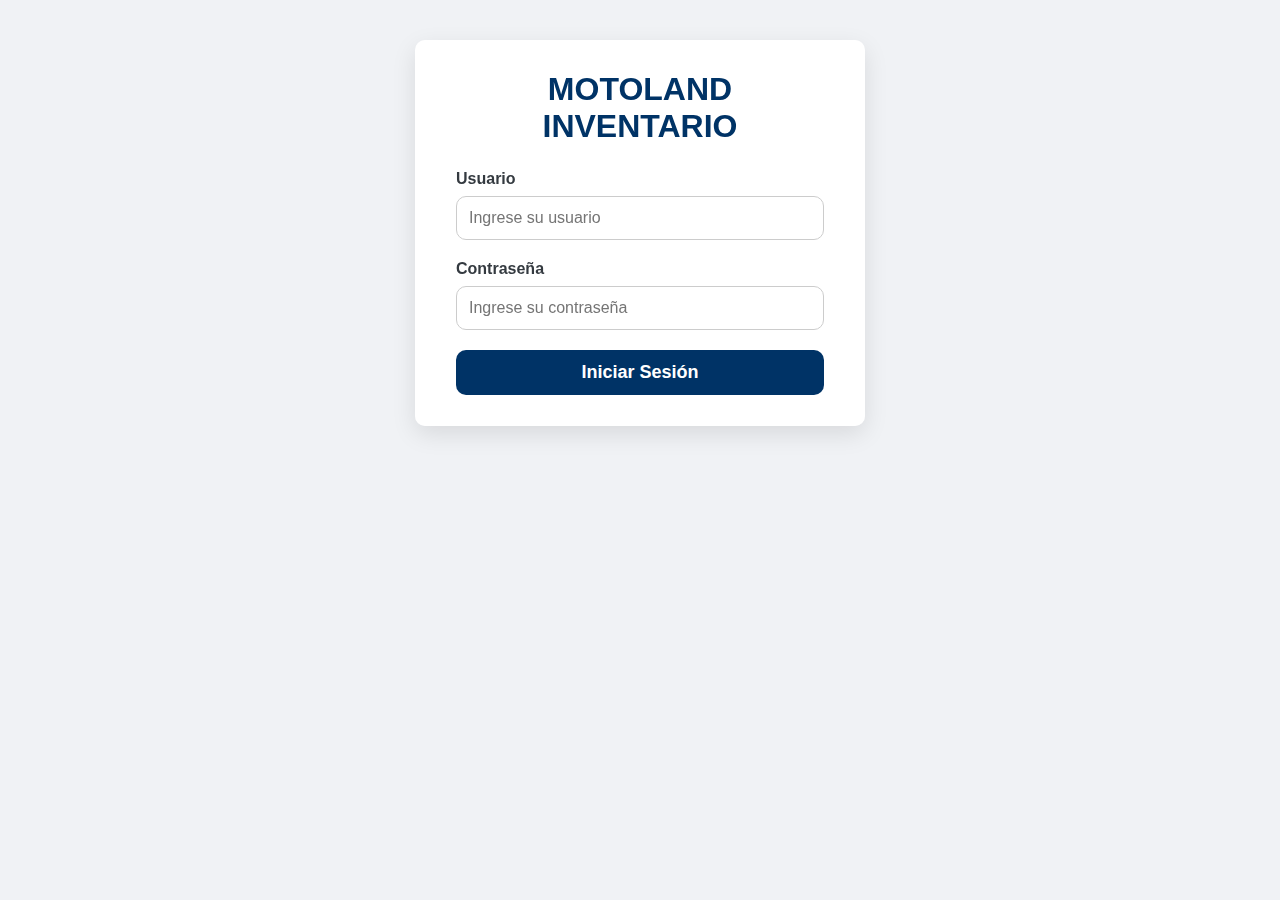
<file: PresentacionMotoland/target/miloginwebcontodo-1.0-SNAPSHOT/index.html>
<!DOCTYPE html>
<html lang="es">
<head>
    <meta charset="UTF-8">
    <meta name="viewport" content="width=device-width, initial-scale=1.0">
    <title>MOTOLAND - Iniciar Sesión</title>
    <link rel="stylesheet" href="style.css">
</head>
<body>
<div class="container login-container">
    <h1>MOTOLAND INVENTARIO</h1>

    <form action="login" method="post">
        <div class="form-group">
            <label for="username">Usuario</label>
            <input type="text" id="username" name="username" placeholder="Ingrese su usuario" required>
        </div>
        <div class="form-group">
            <label for="password">Contraseña</label>
            <input type="password" id="password" name="password" placeholder="Ingrese su contraseña" required>
        </div>
        <button type="submit">Iniciar Sesión</button>
    </form>

</div>

<script>
    // Limpiamos cualquier sesión anterior al cargar la página de login.
    sessionStorage.removeItem('isLoggedIn');

    // Justo cuando el usuario envía el formulario, marcamos la sesión como iniciada.
    // El servlet se encargará de redirigir a error.html si los datos son incorrectos,
    // por lo que esta marca solo será útil si el login es exitoso.
    document.querySelector('form').addEventListener('submit', () => {
        sessionStorage.setItem('isLoggedIn', 'true');
    });
</script>
</body>
</html>
</file>
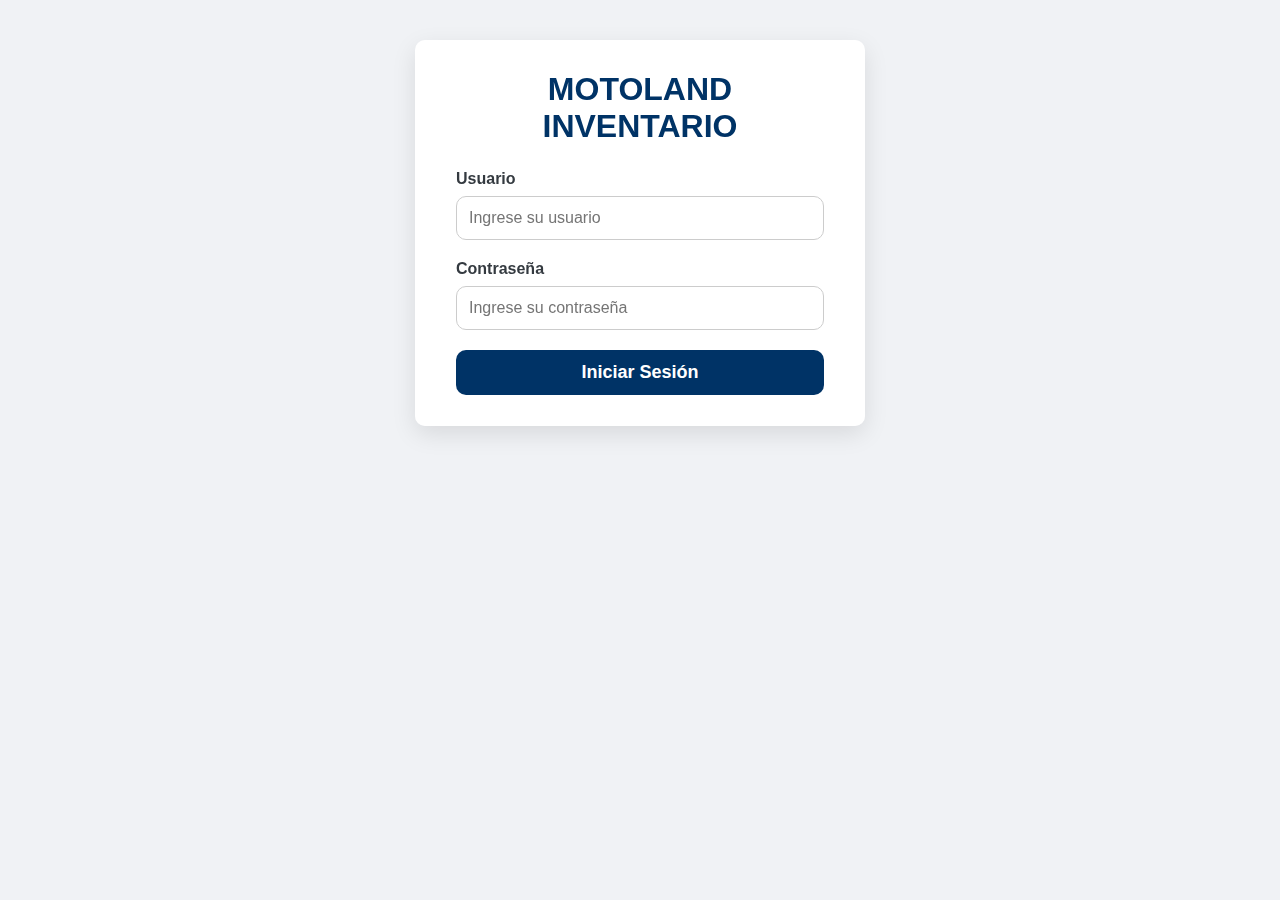
<file: PresentacionMotoland/target/miloginwebcontodo-1.0-SNAPSHOT/menu.html>
<!DOCTYPE html>
<html lang="es">
<head>
    <meta charset="UTF-8">
    <meta name="viewport" content="width=device-width, initial-scale=1.0">
    <title>Menú Principal - MOTOLAND</title>
    <link rel="stylesheet" href="style.css">
</head>
<body>
<div class="container">
    <header class="menu-header">
        <h1>Menú Principal</h1>
        <button id="logout-button">Cerrar Sesión</button>
    </header>

    <div class="buttons-container">
        <div class="button" onclick="window.location.href='subCarpetasMenu/PRODUCTOSMOTO.html'">
            <img src="https://images.vexels.com/media/users/3/128809/isolated/preview/c67aef3d02b7b2eb9cfb953fe776d224-pila-de-cajas-de-carton.png" alt="Productos">
            <p>Productos</p>
        </div>
        <div class="button" onclick="window.location.href='subCarpetasMenu/proveedores.html'">
            <img src="https://images.vexels.com/media/users/3/239034/isolated/preview/2011ded47041cf9ff35bb6da51dae22f-camion-2.png" alt="Proveedores">
            <p>Proveedores</p>
        </div>
        <div class="button" onclick="window.location.href='subCarpetasMenu/clientes.html'">
            <img src="https://cdn-icons-png.flaticon.com/512/3090/3090299.png" alt="Clientes">
            <p>Clientes</p>
        </div>
        <div class="button" onclick="window.location.href='subCarpetasMenu/ventas.html'">
            <img src="https://images.vexels.com/media/users/3/130857/isolated/preview/1c9f0d812dd86708e42d15efc9e3b08b-icono-de-signo-de-venta-colgante.png" alt="Ventas">
            <p>Ventas</p>
        </div>
        <div class="button" onclick="window.location.href='subCarpetasMenu/compras.html'">
            <img src="https://images.vexels.com/media/users/3/132115/isolated/preview/dcaf6e695736ac3b2717a39dbe4c9a42-icono-de-carrito-de-compras-silhouett.png" alt="Compras">
            <p>Compras</p>
        </div>
        <div class="button" onclick="window.location.href='subCarpetasMenu/devoluciones.html'">
            <img src="https://static.vecteezy.com/system/resources/previews/019/858/801/non_2x/refund-flat-color-outline-icon-free-png.png" alt="Devoluciones">
            <p>Devoluciones</p>
        </div>
        <div class="button" onclick="window.location.href='subCarpetasMenu/historial.html'">
            <img src="https://icones.pro/wp-content/uploads/2022/03/historique-icone-de-l-historique-noir.png" alt="Historial">
            <p>Historial</p>
        </div>
        <div class="button" onclick="window.location.href='subCarpetasMenu/facturacion.html'">
            <img src="https://cdn-icons-png.flaticon.com/512/522/522575.png" alt="Facturacion">
            <p>Facturacion</p>
        </div>
    </div>
</div>
    </div>
</div>

<script>
    document.addEventListener('DOMContentLoaded', () => {
        const isLoggedIn = sessionStorage.getItem('isLoggedIn');
        if (!isLoggedIn) {
            window.location.href = 'index.html';
        }
    });

    const logoutButton = document.getElementById('logout-button');
    logoutButton.addEventListener('click', () => {
        sessionStorage.removeItem('isLoggedIn');
        window.location.href = 'index.html';
    });
</script>
</body>
</html>
</file>
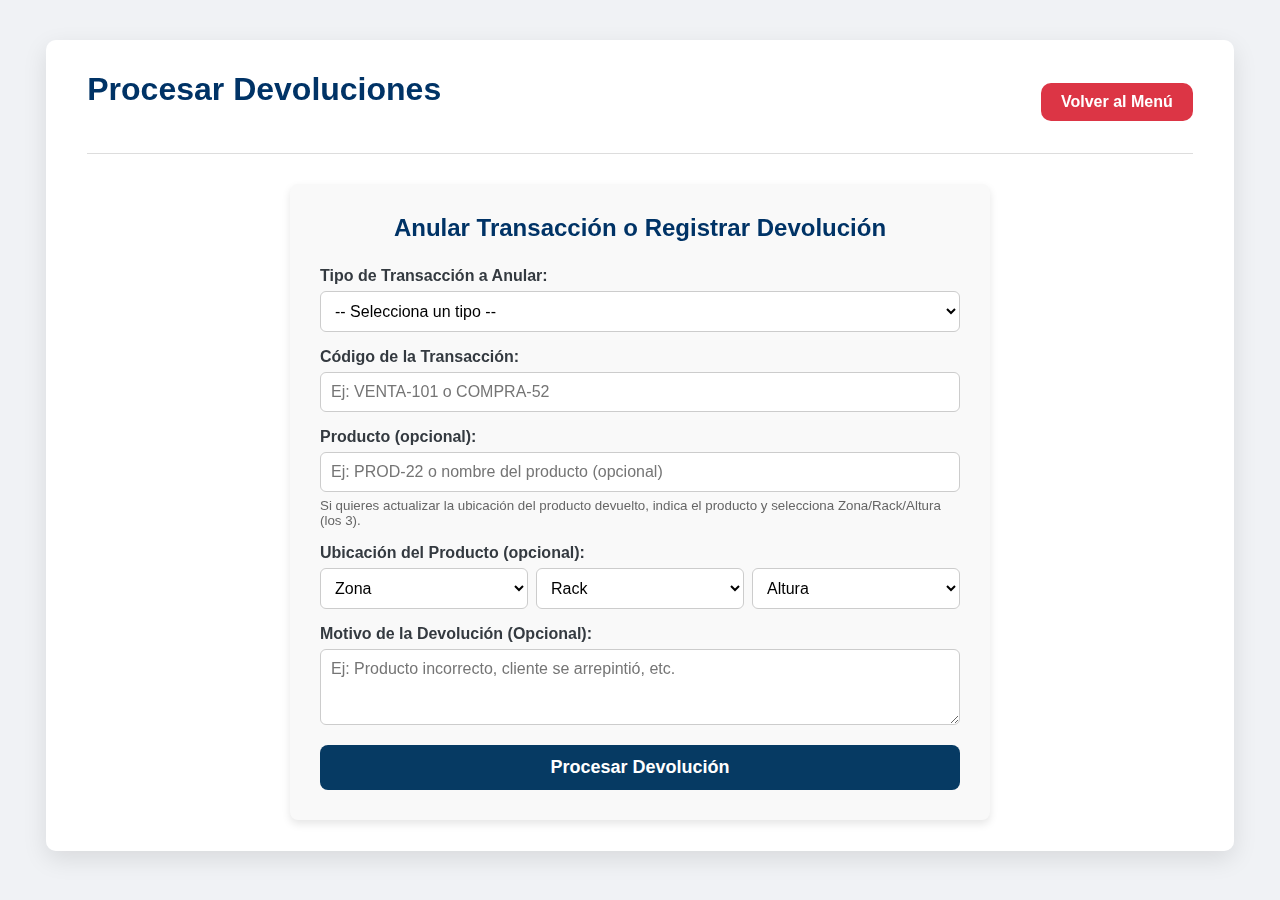
<file: PresentacionMotoland/target/miloginwebcontodo-1.0-SNAPSHOT/subCarpetasMenu/devoluciones.html>
<!DOCTYPE html>
<html lang="es">
<head>
    <meta charset="UTF-8" />
    <meta name="viewport" content="width=device-width,initial-scale=1" />
    <title>Devoluciones - MOTOLAND</title>
    <link rel="stylesheet" href="../style.css" />
    <style>
        .devolucion-container { max-width: 700px; margin: 0 auto; background:#f9f9f9; padding:30px; border-radius:8px; box-shadow:0 4px 8px rgba(0,0,0,0.1); }
        .form-group { margin-bottom:16px; }
        .form-group label { display:block; font-weight:600; margin-bottom:6px; }
        #tipo-devolucion, input[type="text"], textarea, select { width:100%; padding:10px; border-radius:6px; border:1px solid #ccc; box-sizing:border-box; background:white; }
        .ubicacion-grid { display:grid; grid-template-columns: 1fr 1fr 1fr; gap:8px; margin-top:6px; }
        button[type="submit"] { background:#063a63; color:white; padding:12px 18px; border:none; border-radius:8px; cursor:pointer; font-weight:700; width:100%; }
        .status-message { text-align:center; padding:12px; margin-top:18px; border-radius:6px; display:none; }
        .status-message.success { background:#d4edda; color:#155724; }
        .status-message.error { background:#f8d7da; color:#721c24; }
    </style>
</head>
<body>
<div class="container">
    <header class="menu-header">
        <h1>Procesar Devoluciones</h1>
        <button onclick="window.location.href='../menu.html'">Volver al Menú</button>
    </header>

    <div class="devolucion-container">
        <form id="devolucion-form">
            <h2>Anular Transacción o Registrar Devolución</h2>

            <div class="form-group">
                <label for="tipo-devolucion">Tipo de Transacción a Anular:</label>
                <select id="tipo-devolucion" required>
                    <option value="">-- Selecciona un tipo --</option>
                    <option value="Venta">Venta</option>
                    <option value="Compra">Compra</option>
                </select>
            </div>

            <div class="form-group">
                <label for="codigo-transaccion">Código de la Transacción:</label>
                <input type="text" id="codigo-transaccion" placeholder="Ej: VENTA-101 o COMPRA-52" required />
            </div>

            <div class="form-group">
                <label for="producto">Producto (opcional):</label>
                <input id="producto" type="text" placeholder="Ej: PROD-22 o nombre del producto (opcional)" />
                <small style="color:#666;display:block;margin-top:6px;">Si quieres actualizar la ubicación del producto devuelto, indica el producto y selecciona Zona/Rack/Altura (los 3).</small>
            </div>

            <div class="form-group">
                <label>Ubicación del Producto (opcional):</label>
                <div class="ubicacion-grid">
                    <select id="ubic-zona">
                        <option value="">Zona</option>
                        <option value="1">P1</option>
                        <option value="2">P2</option>
                        <option value="3">P3</option>
                        <option value="4">P4</option>
                    </select>

                    <select id="ubic-rack">
                        <option value="">Rack</option>
                        <!-- genera racks 1..50 -->
                        <script>/* placeholder, se reemplaza con DOM ready */</script>
                    </select>

                    <select id="ubic-altura">
                        <option value="">Altura</option>
                        <option value="A">A</option>
                        <option value="B">B</option>
                        <option value="C">C</option>
                        <option value="D">D</option>
                        <option value="E">E</option>
                    </select>
                </div>
            </div>

            <div class="form-group">
                <label for="motivo-devolucion">Motivo de la Devolución (Opcional):</label>
                <textarea id="motivo-devolucion" rows="3" placeholder="Ej: Producto incorrecto, cliente se arrepintió, etc."></textarea>
            </div>

            <button type="submit">Procesar Devolución</button>
        </form>

        <div id="status-message" class="status-message"></div>
    </div>
</div>

<script>
    // Poblar racks 1..50 dinámicamente
    (function populateRacks() {
        const rack = document.getElementById('ubic-rack');
        for (let i = 1; i <= 50; i++) {
            const opt = document.createElement('option');
            opt.value = String(i);
            opt.textContent = 'R' + i;
            rack.appendChild(opt);
        }
    })();

    document.addEventListener('DOMContentLoaded', () => {
        const form = document.getElementById('devolucion-form');
        const statusMessage = document.getElementById('status-message');

        form.addEventListener('submit', async (event) => {
            event.preventDefault();

            const tipo = document.getElementById('tipo-devolucion').value;
            const codigo = document.getElementById('codigo-transaccion').value.trim();
            const motivo = document.getElementById('motivo-devolucion').value.trim();
            const producto = document.getElementById('producto').value.trim();
            const zona = document.getElementById('ubic-zona').value;
            const rack = document.getElementById('ubic-rack').value;
            const altura = document.getElementById('ubic-altura').value;

            if (!tipo || !codigo) {
                alert('Completa tipo y código de la transacción.');
                return;
            }

            // Si se indicaron partes de ubicación, obligamos a que las 3 estén completas
            const anyUbic = zona || rack || altura;
            if (anyUbic && (!zona || !rack || !altura)) {
                alert('Si vas a especificar una ubicación, completa Zona, Rack y Altura.');
                return;
            }

            const payload = {
                tipo,
                codigo,
                motivo,
                producto: producto || null,
                ubicacion_zona: zona || null,
                ubicacion_rack: rack || null,
                ubicacion_altura: altura || null
            };

            // Deshabilitar botón para evitar doble envío
            const btn = form.querySelector('button[type="submit"]');
            btn.disabled = true;

            try {
                const res = await fetch('../devoluciones', {
                    method: 'POST',
                    headers: { 'Content-Type': 'application/json' },
                    body: JSON.stringify(payload)
                });
                const data = await res.json().catch(() => ({ status: 'error', message: 'Respuesta inesperada del servidor' }));

                statusMessage.textContent = data.message || (data.status === 'success' ? 'Procesado' : 'Error');
                statusMessage.className = 'status-message ' + (data.status === 'success' ? 'success' : 'error');
                statusMessage.style.display = 'block';

                if (data.status === 'success') {
                    form.reset();
                    // ocultar mensaje tras 4s
                    setTimeout(() => statusMessage.style.display = 'none', 4000);
                }
            } catch (err) {
                console.error(err);
                statusMessage.textContent = 'Error de conexión. Inténtalo de nuevo.';
                statusMessage.className = 'status-message error';
                statusMessage.style.display = 'block';
            } finally {
                btn.disabled = false;
            }
        });
    });
</script>
</body>
</html>
</file>
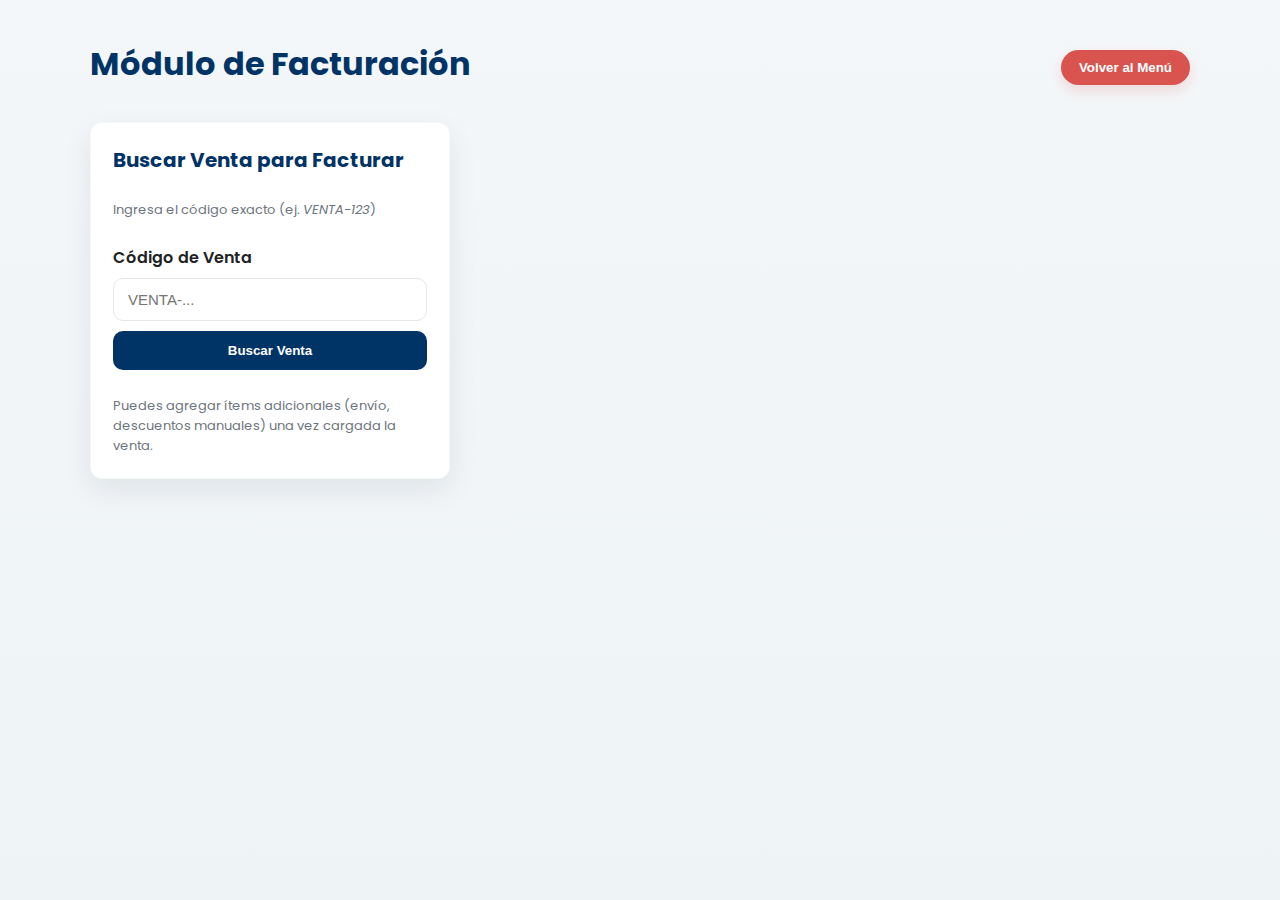
<file: PresentacionMotoland/target/miloginwebcontodo-1.0-SNAPSHOT/subCarpetasMenu/facturacion.html>
<!DOCTYPE html>
<html lang="es">
<head>
    <meta charset="UTF-8">
    <meta name="viewport" content="width=device-width, initial-scale=1.0">
    <title>Facturación - MOTOLAND</title>
    <link rel="icon" href="https://i.ibb.co/L5MvV2M/logo.png">
    <style>
        /* Fuente moderna */
        @import url('https://fonts.googleapis.com/css2?family=Poppins:wght@400;600;700&display=swap');

        :root{
            --bg:#f4f7f9;
            --card:#ffffff;
            --primary:#003366;
            --accent:#0b66c3;
            --danger:#d9534f;
            --muted:#6c757d;
            --radius:12px;
            --shadow: 0 10px 30px rgba(15,23,42,0.08);
            --glass: rgba(255,255,255,0.6);
        }

        *{box-sizing:border-box}
        html,body{height:100%;}
        body{
            margin:0;
            font-family: 'Poppins', system-ui, -apple-system, "Segoe UI", Roboto, "Helvetica Neue", Arial;
            background: linear-gradient(180deg,var(--bg) 0%, #eef3f6 100%);
            color: #222;
            -webkit-font-smoothing:antialiased;
            -moz-osx-font-smoothing:grayscale;
            padding:40px 20px;
            display:flex;
            justify-content:center;
            align-items:flex-start;
        }

        .page{
            width:100%;
            max-width:1100px;
        }

        /* header con título centrado y botón a la derecha (estilo consistente) */
        .header-row{
            display:flex;
            align-items:center;
            justify-content:space-between;
            margin-bottom:28px;
        }
        .header-row h1{ color:var(--primary); font-size:32px; margin:0 0 6px; text-align:left; }
        .volver-menu{
            background:#d9534f;
            color:#fff;
            border:none;
            padding:10px 18px;
            border-radius:20px;
            font-weight:700;
            cursor:pointer;
            box-shadow: 0 6px 14px rgba(217,83,79,0.18);
        }
        .volver-menu:active{ transform:translateY(1px); }

        .layout{
            display:grid;
            grid-template-columns: 360px 1fr;
            gap:28px;
            align-items:start;
        }

        /* Card base */
        .card{
            background:var(--card);
            border-radius:var(--radius);
            box-shadow:var(--shadow);
            padding:22px;
            border:1px solid rgba(12,20,30,0.03);
        }

        /* Left panel (search) */
        .search-card{ display:flex; flex-direction:column; gap:12px; }
        .search-card h2{ font-size:20px; margin:0; color:var(--primary); text-align:left }
        .hint{ font-size:13px; color:var(--muted); }

        label{ display:block; font-weight:600; margin-bottom:8px; }
        input[type="text"], input[type="number"], select, textarea{
            width:100%; padding:12px 14px; border-radius:10px; border:1px solid #e3e7ea; font-size:15px;
            background:#fff; color:#222;
        }
        input:focus, select:focus{ outline:none; box-shadow: 0 6px 18px rgba(11,102,195,0.07); border-color:var(--accent); }

        .btn-primary{ background:var(--primary); color:#fff; border:none; padding:12px 16px; border-radius:10px; font-weight:700; cursor:pointer; width:100%; }
        .btn-primary:disabled{ opacity:0.5; cursor:not-allowed }
        .btn-secondary{ background:transparent; color:var(--primary); border:1px solid rgba(0,0,0,0.06); padding:10px 14px; border-radius:10px; cursor:pointer; font-weight:600 }
        .btn-danger{ background:var(--danger); color:#fff; border:none; padding:8px 10px; border-radius:8px; }

        /* Right panel: invoice preview */
        .invoice-card{ padding:18px 20px; }
        .invoice-header{ display:flex; justify-content:space-between; gap:12px; align-items:flex-start; border-bottom:1px solid #eef2f5; padding-bottom:10px; margin-bottom:14px }
        .invoice-header h2{ font-size:18px; margin:0; color:var(--primary); }
        .invoice-details p{ margin:4px 0; color:var(--muted); font-size:14px }

        table{ width:100%; border-collapse:collapse; font-size:14px }
        th, td{ padding:12px 10px; border-bottom:1px solid #f3f6f8; text-align:left }
        th{ background:transparent; color:var(--primary); font-weight:700; }
        td.right, th.right{ text-align:right }
        tbody tr:nth-child(even){ background:#fbfdff }

        #additional-items-table input, #additional-items-table select{ padding:8px 10px; font-size:14px }

        .totals{ margin-top:14px; display:flex; flex-direction:column; gap:8px; align-items:flex-end }
        .totals .row{ width:100%; display:flex; justify-content:space-between; color:#111; font-weight:600 }
        .totals .grand{ font-size:18px; color:var(--primary) }

        .actions{ margin-top:18px; display:flex; gap:12px; justify-content:flex-end }

        .status{ margin-top:12px; padding:12px; border-radius:10px; display:none }
        .status.success{ display:block; background:#e6fbf1; color:#0a6a3a }
        .status.error{ display:block; background:#fff0f0; color:#8a1f1f }

        /* Responsive */
        @media (max-width:980px){
            .layout{ grid-template-columns: 1fr; }
            .header-row h1{ font-size:26px }
        }

        /* Print friendly for conformity sheet (kept minimal) */
        @media print{
            body{ background:#fff; padding:0 }
            .layout, header{ display:none }
            #invoice-preview{ box-shadow:none; border:none }
        }
    </style>
</head>
<body>
<div class="page">
    <div class="header-row">
        <h1>Módulo de Facturación</h1>
        <button class="volver-menu" onclick="window.location.href='../menu.html'">Volver al Menú</button>
    </div>

    <div class="layout">
        <aside class="card search-card">
            <h2>Buscar Venta para Facturar</h2>
            <p class="hint">Ingresa el código exacto (ej. <em>VENTA-123</em>)</p>
            <form id="search-form">
                <div>
                    <label for="codigo-venta-search">Código de Venta</label>
                    <input id="codigo-venta-search" type="text" placeholder="VENTA-..." required>
                </div>
                <div style="margin-top:10px">
                    <button class="btn-primary" type="submit">Buscar Venta</button>
                </div>
            </form>
            <div id="search-status" class="status" aria-live="polite"></div>

            <div style="margin-top:14px; font-size:13px; color:var(--muted)">Puedes agregar ítems adicionales (envío, descuentos manuales) una vez cargada la venta.</div>
        </aside>

        <section id="invoice-section" class="card invoice-card" style="display:none">
            <div id="invoice-preview">
                <div class="invoice-header">
                    <div>
                        <h2>FACTURA</h2>
                        <div class="invoice-details">
                            <p><strong>Venta Original:</strong> <span id="venta-codigo"></span></p>
                            <p><strong>Fecha Venta:</strong> <span id="venta-fecha"></span></p>
                            <p><strong>Cliente:</strong> <span id="venta-cliente"></span></p>
                        </div>
                    </div>
                </div>

                <h3 style="margin:6px 0 8px; color:var(--muted)">Productos Vendidos</h3>
                <table id="productos-table">
                    <thead>
                    <tr>
                        <th>Producto</th>
                        <th>Ubicación</th>
                        <th class="right">Cantidad</th>
                        <th class="right">Precio Unit.</th>
                        <th class="right">Subtotal</th>
                    </tr>
                    </thead>
                    <tbody id="productos-tbody"></tbody>
                </table>

                <h3 style="margin:12px 0 8px; color:var(--muted)">Ítems Adicionales y Deducciones</h3>
                <table id="additional-items-table">
                    <thead>
                    <tr>
                        <th>Descripción</th>
                        <th class="right">Cantidad</th>
                        <th class="right">Monto Unit.</th>
                        <th class="right">Tipo</th>
                        <th>Acción</th>
                    </tr>
                    </thead>
                    <tbody id="additional-items-tbody"></tbody>
                </table>
                <div style="margin-top:10px"><button id="add-item-btn" class="btn-secondary">+ Añadir Ítem</button></div>

                <div class="totals">
                    <div class="row"><div>Subtotal Productos:</div><div id="summary-subtotal-productos">0.00</div></div>
                    <div class="row"><div>Total Adicionales/Deducciones:</div><div id="summary-total-adicionales">0.00</div></div>

                    <div style="width:100%; display:flex; gap:12px; justify-content:flex-end; align-items:center">
                        <label for="descuento-global" style="margin:0; font-weight:600;">Descuento Global (Bs.)</label>
                        <input id="descuento-global" type="number" value="0.00" step="0.01" style="width:140px; text-align:right">
                        <label for="tasa-impuesto" style="margin:0; font-weight:600;">Tasa de Impuesto (%)</label>
                        <input id="tasa-impuesto" type="number" value="13.00" step="0.01" style="width:140px; text-align:right">
                    </div>

                    <div class="row"><div>Monto Impuestos:</div><div id="summary-impuestos">0.00</div></div>
                    <div class="row grand"><div>TOTAL A PAGAR (Bs.)</div><div id="summary-total-final">0.00</div></div>
                </div>

                <div class="actions">
                    <button id="generate-invoice-btn" class="btn-primary">Guardar Factura</button>
                    <button id="print-conformity-btn" class="btn-secondary">Imprimir Hoja de Conformidad</button>
                    <button id="print-invoice-btn" class="btn-secondary">Imprimir Factura</button>
                </div>

                <div id="final-status" class="status" aria-live="polite"></div>
            </div>
        </section>
    </div>
</div>

<script>
    document.addEventListener('DOMContentLoaded', () => {
        const searchForm = document.getElementById('search-form');
        const searchStatus = document.getElementById('search-status');
        const invoiceSection = document.getElementById('invoice-section');
        const additionalItemsTbody = document.getElementById('additional-items-tbody');
        const addItemBtn = document.getElementById('add-item-btn');
        const generateInvoiceBtn = document.getElementById('generate-invoice-btn');
        const printConformityBtn = document.getElementById('print-conformity-btn');
        const printInvoiceBtn = document.getElementById('print-invoice-btn');

        let currentVenta = null;

        searchForm.addEventListener('submit', (e) => {
            e.preventDefault();
            const codigoVenta = document.getElementById('codigo-venta-search').value.trim();
            if(!codigoVenta){
                searchStatus.className='status error'; searchStatus.textContent='Ingrese un código de venta'; return;
            }

            fetch(`../facturacion?codigoVenta=${encodeURIComponent(codigoVenta)}`)
                .then(response => {
                    if(!response.ok) return response.json().then(err=>{throw new Error(err.message||'Error en servidor')});
                    return response.json();
                })
                .then(data=>{
                    currentVenta = data;
                    populateInvoiceData(data);
                    invoiceSection.style.display='block';
                    searchStatus.style.display='none';
                    window.scrollTo({top:0, behavior:'smooth'});
                })
                .catch(err=>{
                    searchStatus.className='status error'; searchStatus.style.display='block'; searchStatus.textContent=err.message || 'Venta no encontrada';
                    invoiceSection.style.display='none';
                });
        });

        function populateInvoiceData(data){
            document.getElementById('venta-codigo').textContent = data.codigoVenta || '';
            document.getElementById('venta-fecha').textContent = data.fechaVenta ? new Date(data.fechaVenta).toLocaleString() : '';
            document.getElementById('venta-cliente').textContent = data.clienteNombre || '';

            const productosTbody = document.getElementById('productos-tbody'); productosTbody.innerHTML='';
            (data.productos||[]).forEach(p=>{
                const tr=document.createElement('tr');
                // mostramos ubicacion en columna aparte
                tr.innerHTML=
                    `<td>${p.nombre||''}</td>
                   <td>${p.ubicacion || ''}</td>
                   <td class="right">${p.cantidad||0}</td>
                   <td class="right">${(p.precioUnitario||0).toFixed(2)}</td>
                   <td class="right">${(p.subtotal||0).toFixed(2)}</td>`;
                productosTbody.appendChild(tr);
            });
            additionalItemsTbody.innerHTML='';
            recalculateTotals();
        }

        addItemBtn.addEventListener('click', ()=>{
            const row=document.createElement('tr');
            row.innerHTML=`<td><input class="item-descripcion" type="text" placeholder="Ej: Costo de envío"></td><td class="right"><input class="item-cantidad" type="number" value="1" min="1"></td><td class="right"><input class="item-monto" type="number" value="0.00" step="0.01"></td><td class="right"><select class="item-tipo"><option value="ADICION">Suma (+)</option><option value="DEDUCCION">Resta (-)</option></select></td><td><button class="remove-item btn-danger">X</button></td>`;
            additionalItemsTbody.appendChild(row);
        });

        additionalItemsTbody.addEventListener('click', (e)=>{
            if(e.target.classList.contains('remove-item')){ e.target.closest('tr').remove(); recalculateTotals(); }
        });

        invoiceSection.addEventListener('input',(e)=>{
            if(['descuento-global','tasa-impuesto'].includes(e.target.id) || e.target.classList.contains('item-cantidad') || e.target.classList.contains('item-monto') || e.target.classList.contains('item-tipo')) recalculateTotals();
        });

        function recalculateTotals(){
            if(!currentVenta) return;
            const subtotalProductos=(currentVenta.productos||[]).reduce((s,p)=>s+(p.subtotal||0),0);
            document.getElementById('summary-subtotal-productos').textContent=subtotalProductos.toFixed(2);

            let totalAdicionales=0;
            document.querySelectorAll('#additional-items-tbody tr').forEach(row=>{
                const cantidad=parseFloat(row.querySelector('.item-cantidad').value)||0;
                const monto=parseFloat(row.querySelector('.item-monto').value)||0;
                const tipo=row.querySelector('.item-tipo').value; const sub=cantidad*monto;
                totalAdicionales += (tipo==='ADICION'? sub : -sub);
            });
            document.getElementById('summary-total-adicionales').textContent=totalAdicionales.toFixed(2);

            const descuentoGlobal=parseFloat(document.getElementById('descuento-global').value)||0;
            const tasaImpuesto=parseFloat(document.getElementById('tasa-impuesto').value)||0;
            const base=subtotalProductos+totalAdicionales-descuentoGlobal;
            const impuestos=Math.max(0,base)*(tasaImpuesto/100);
            document.getElementById('summary-impuestos').textContent=impuestos.toFixed(2);
            document.getElementById('summary-total-final').textContent=(base+impuestos).toFixed(2);
        }

        generateInvoiceBtn.addEventListener('click', ()=>{
            if(!currentVenta) return alert('Primero carga una venta');
            const items=[];
            document.querySelectorAll('#additional-items-tbody tr').forEach(row=>{
                items.push({ descripcion: row.querySelector('.item-descripcion').value, cantidad: parseInt(row.querySelector('.item-cantidad').value)||0, montoUnitario: parseFloat(row.querySelector('.item-monto').value)||0, tipo: row.querySelector('.item-tipo').value });
            });
            const factura={ ventaId: currentVenta.ventaId, tasaImpuesto: parseFloat(document.getElementById('tasa-impuesto').value)||0, descuentoGlobal: parseFloat(document.getElementById('descuento-global').value)||0, itemsAdicionales: items };
            fetch('../facturacion',{ method:'POST', headers:{'Content-Type':'application/json'}, body:JSON.stringify(factura) })
                .then(res=>res.json().then(b=>({status:res.status, body:b})))
                .then(({status, body})=>{
                    const fs=document.getElementById('final-status'); fs.className='status '+(status===200? 'success':'error'); fs.textContent=body.message|| (status===200? 'Factura guardada.':'Error al guardar'); if(status===200){ generateInvoiceBtn.disabled=true; document.getElementById('search-form').reset(); }
                }).catch(err=>{ const fs=document.getElementById('final-status'); fs.className='status error'; fs.textContent=err.message||'Error de conexión'; });
        });

        // Hoja de conformidad (simplificada) — ahora incluye ubicacion en la tabla si existe
        printConformityBtn.addEventListener('click', ()=>{
            if(!currentVenta) return;
            let productosHtml='';
            (currentVenta.productos||[]).forEach(p=>{
                productosHtml+=`<tr>
                    <td style="text-align:center">${p.cantidad||0}</td>
                    <td>${p.nombre||''}</td>
                    <td>${p.ubicacion || ''}</td>
                    <td>..................</td>
                </tr>`;
            });
            const w=window.open('','_blank');
            w.document.write(`<html><head><title>Hoja de Conformidad</title><style>body{font-family:Arial;margin:30px}table{width:100%;border-collapse:collapse}th,td{border:1px solid #ccc;padding:8px}</style></head><body><h1>Hoja de Conformidad</h1><p><strong>Cliente:</strong> ${currentVenta.clienteNombre||''}</p><p><strong>Referencia:</strong> ${currentVenta.codigoVenta||''}</p><table><thead><tr><th>Cantidad</th><th>Producto</th><th>Ubicación</th><th>Revisado (OK)</th></tr></thead><tbody>${productosHtml}</tbody></table><div style="margin-top:40px">Firma: ____________________</div></body></html>`);
            w.document.close(); w.print();
        });

        // Imprimir FACTURA completa con totales y ubicaciones
        printInvoiceBtn.addEventListener('click', ()=>{
            if(!currentVenta) return;
            // construimos filas con ubicacion y detalles
            let productosHtml='';
            (currentVenta.productos||[]).forEach(p=>{
                productosHtml+=`<tr>
                    <td>${p.nombre||''}</td>
                    <td style="text-align:center">${p.ubicacion || ''}</td>
                    <td style="text-align:center">${p.cantidad||0}</td>
                    <td style="text-align:right">${(p.precioUnitario||0).toFixed(2)}</td>
                    <td style="text-align:right">${(p.subtotal||0).toFixed(2)}</td>
                </tr>`;
            });

            const subtotal = document.getElementById('summary-subtotal-productos').textContent || '0.00';
            const adicionales = document.getElementById('summary-total-adicionales').textContent || '0.00';
            const impuestos = document.getElementById('summary-impuestos').textContent || '0.00';
            const totalFinal = document.getElementById('summary-total-final').textContent || '0.00';

            const w=window.open('','_blank');
            w.document.write(`<html><head><title>Factura ${currentVenta.codigoVenta||''}</title><style>
                body{font-family:Arial;margin:20px;color:#222}
                .header{display:flex;justify-content:space-between;align-items:center}
                h1{margin:0}
                table{width:100%;border-collapse:collapse;margin-top:12px}
                th,td{border:1px solid #ddd;padding:8px;text-align:left}
                th{background:#f3f6f8;color:#003366}
                td.right{text-align:right}
                .totals{margin-top:12px;width:50%;float:right}
                .totals .row{display:flex;justify-content:space-between;padding:6px 0}
            </style></head><body>
                <div class="header"><div><h1>FACTURA</h1><p><strong>Cliente:</strong> ${currentVenta.clienteNombre||''}</p><p><strong>Venta:</strong> ${currentVenta.codigoVenta||''}</p><p><strong>Fecha:</strong> ${currentVenta.fechaVenta ? new Date(currentVenta.fechaVenta).toLocaleString() : ''}</p></div></div>

                <h3>Productos</h3>
                <table>
                    <thead><tr><th>Producto</th><th>Ubicación</th><th style="text-align:center">Cant.</th><th style="text-align:right">Precio U.</th><th style="text-align:right">Subtotal</th></tr></thead>
                    <tbody>${productosHtml}</tbody>
                </table>

                <div class="totals">
                    <div class="row"><div>Subtotal Productos:</div><div>${parseFloat(subtotal).toFixed(2)}</div></div>
                    <div class="row"><div>Adicionales/Deducciones:</div><div>${parseFloat(adicionales).toFixed(2)}</div></div>
                    <div class="row"><div>Impuestos:</div><div>${parseFloat(impuestos).toFixed(2)}</div></div>
                    <div class="row" style="font-weight:700"><div>TOTAL:</div><div>${parseFloat(totalFinal).toFixed(2)}</div></div>
                </div>

                <div style="clear:both; margin-top:60px"><strong>Observaciones:</strong> __________________________</div>

            </body></html>`);
            w.document.close();
            w.print();
        });

    });
</script>
</body>
</html>
</file>
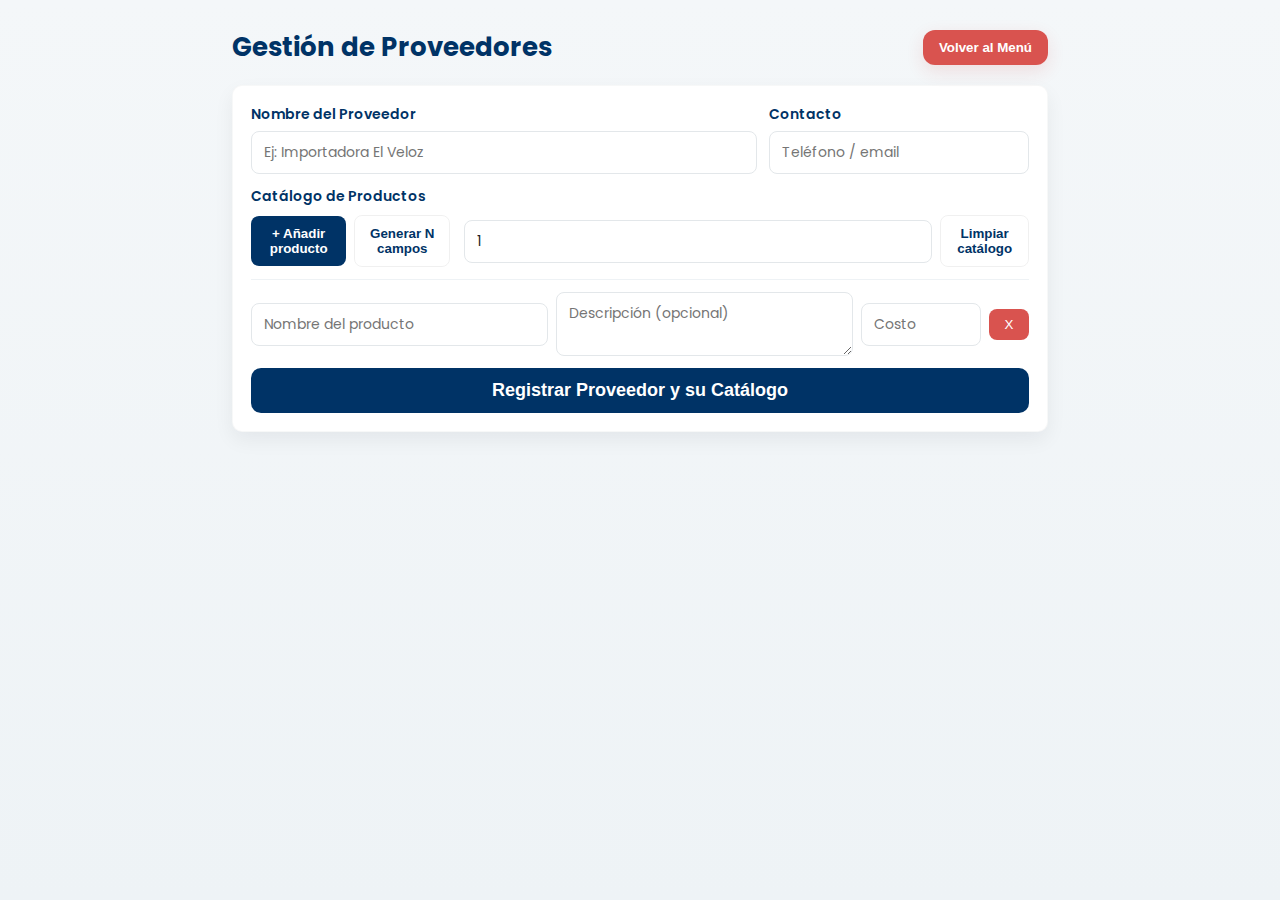
<file: PresentacionMotoland/target/miloginwebcontodo-1.0-SNAPSHOT/subCarpetasMenu/proveedores.html>
<!DOCTYPE html>
<html lang="es">
<head>
    <meta charset="utf-8" />
    <meta name="viewport" content="width=device-width,initial-scale=1" />
    <title>Gestión de Proveedores - MOTOLAND</title>
    <link rel="stylesheet" href="../style.css">
    <style>
        @import url('https://fonts.googleapis.com/css2?family=Poppins:wght@400;600;700&display=swap');
        :root{
            --bg:#f4f7f9;
            --card:#ffffff;
            --primary:#003366;
            --accent:#0b66c3;
            --danger:#d9534f; /* color de botones tipo "Cerrar / Volver" */
            --danger-dark:#c43d3d;
            --muted:#6c757d;
            --radius:10px;
            --shadow: 0 8px 20px rgba(15,23,42,0.06);
        }
        *{box-sizing:border-box}
        body{
            margin:0;
            font-family:'Poppins', system-ui, -apple-system, "Segoe UI", Roboto, Arial;
            background: linear-gradient(180deg,var(--bg) 0%, #eef3f6 100%);
            color:#222;
            padding:28px;
            -webkit-font-smoothing:antialiased;
            -moz-osx-font-smoothing:grayscale;
        }
        .page{ max-width:1100px; margin:0 auto; }
        header{ display:flex; justify-content:space-between; align-items:center; margin-bottom:18px; }
        header h1{ color:var(--primary); margin:0; font-size:26px; }

        /* --- BOTÓN "VOLVER AL MENÚ" (coincidente con otros botones rojos) --- */
        .btn-back{
            background:var(--danger);
            color:#fff;
            border:none;
            padding:10px 16px;
            border-radius:12px;
            cursor:pointer;
            font-weight:700;
            box-shadow: 0 6px 18px rgba(208,45,45,0.12);
            transition: transform .12s ease, background-color .12s ease, box-shadow .12s ease;
        }
        .btn-back:hover{
            background:var(--danger-dark);
            transform: translateY(-2px);
            box-shadow: 0 10px 24px rgba(196,61,61,0.14);
        }
        .btn-back:focus{ outline:none; box-shadow: 0 0 0 4px rgba(217,83,79,0.12); }

        .card{ background:var(--card); border-radius:var(--radius); box-shadow:var(--shadow); padding:18px; border:1px solid rgba(12,20,30,0.03); }
        form .row{ display:flex; gap:12px; margin-bottom:12px; align-items:flex-start; }
        label{ display:block; font-weight:600; margin-bottom:6px; color:var(--primary); font-size:14px; }
        input[type="text"], input[type="number"], textarea, select{
            width:100%; padding:10px 12px; border-radius:8px; border:1px solid #e3e7ea; font-size:14px;
            background:#fff; color:#222;
        }
        textarea{ min-height:48px; resize:vertical; }
        .small{ width:140px; }
        .catalogo-list{ margin-top:12px; border-top:1px solid #eef2f5; padding-top:12px; display:flex; flex-direction:column; gap:10px; }
        .catalogo-item{ display:grid; grid-template-columns: 1fr 1fr 120px 40px; gap:8px; align-items:center; }
        .catalogo-item .input-desc{ min-height:40px; }
        .catalogo-item .btn-remove{ background:var(--danger); color:#fff; border:none; padding:8px; border-radius:8px; cursor:pointer; }
        .controls{ display:flex; gap:10px; margin-top:10px; }
        .btn-primary{ background:var(--primary); color:#fff; border:none; padding:10px 14px; border-radius:8px; font-weight:700; cursor:pointer; }
        .btn-secondary{ background:transparent; color:var(--primary); border:1px solid rgba(0,0,0,0.06); padding:10px 12px; border-radius:8px; cursor:pointer; font-weight:600 }
        .status{ margin-top:12px; padding:10px; border-radius:8px; display:none; }
        .status.success{ display:block; background:#e6fbf1; color:#0a6a3a }
        .status.error{ display:block; background:#fff0f0; color:#8a1f1f }
        @media (max-width:900px){
            .catalogo-item{ grid-template-columns: 1fr; }
            .small{ width:100%; }
            .row{ flex-direction:column; }
        }
    </style>
</head>
<body>
<div class="page">
    <header>
        <h1>Gestión de Proveedores</h1>
        <button class="btn-back" onclick="location.href='../menu.html'">Volver al Menú</button>
    </header>

    <section class="card">
        <form id="proveedor-form" autocomplete="off">
            <div class="row">
                <div style="flex:1">
                    <label for="nombre">Nombre del Proveedor</label>
                    <input id="nombre" name="nombre" type="text" placeholder="Ej: Importadora El Veloz" required>
                </div>
                <div style="width:260px">
                    <label for="contacto">Contacto</label>
                    <input id="contacto" name="contacto" type="text" placeholder="Teléfono / email">
                </div>
            </div>

            <div style="margin-top:8px;">
                <label style="margin-bottom:8px;">Catálogo de Productos</label>
                <div style="display:flex; gap:8px; align-items:center; margin-bottom:8px;">
                    <button id="btn-add-item" type="button" class="btn-primary">+ Añadir producto</button>
                    <button id="btn-generate" type="button" class="btn-secondary">Generar N campos</button>
                    <input id="cantidad-productos" type="number" min="1" value="1" class="small" style="margin-left:6px;">
                    <button id="btn-clear" type="button" class="btn-secondary">Limpiar catálogo</button>
                </div>

                <div id="catalogo" class="catalogo-list" aria-live="polite"></div>
            </div>

            <div style="margin-top:12px; display:flex; justify-content:flex-end; gap:10px; align-items:center;">
                <div id="status" class="status" role="status" aria-live="polite"></div>
                <button type="submit" class="btn-primary">Registrar Proveedor y su Catálogo</button>
            </div>
        </form>
    </section>
</div>

<script>
    (function(){
        // Elementos
        const catalogoEl = document.getElementById('catalogo');
        const addBtn = document.getElementById('btn-add-item');
        const clearBtn = document.getElementById('btn-clear');
        const generateBtn = document.getElementById('btn-generate');
        const cantidadInput = document.getElementById('cantidad-productos');
        const form = document.getElementById('proveedor-form');
        const statusEl = document.getElementById('status');

        // Crea una fila de catálogo
        function crearCatalogoItem(nombre='', descripcion='', costo=''){
            const wrapper = document.createElement('div');
            wrapper.className = 'catalogo-item';

            const nombreInput = document.createElement('input');
            nombreInput.type = 'text';
            nombreInput.name = 'nombreProducto';
            nombreInput.placeholder = 'Nombre del producto';
            nombreInput.value = nombre;
            nombreInput.required = true;

            const descInput = document.createElement('textarea');
            descInput.name = 'descripcion';
            descInput.className = 'input-desc';
            descInput.placeholder = 'Descripción (opcional)';
            descInput.value = descripcion;

            const costoInput = document.createElement('input');
            costoInput.type = 'number';
            costoInput.name = 'costo';
            costoInput.step = '0.01';
            costoInput.placeholder = 'Costo';
            costoInput.className = 'small';
            costoInput.value = costo;

            const removeBtn = document.createElement('button');
            removeBtn.type = 'button';
            removeBtn.className = 'btn-remove';
            removeBtn.textContent = 'X';
            removeBtn.title = 'Eliminar producto';
            removeBtn.addEventListener('click', () => wrapper.remove());

            wrapper.appendChild(nombreInput);
            wrapper.appendChild(descInput);
            wrapper.appendChild(costoInput);
            wrapper.appendChild(removeBtn);

            catalogoEl.appendChild(wrapper);
            return wrapper;
        }

        // Añadir inicial
        crearCatalogoItem();

        addBtn.addEventListener('click', () => crearCatalogoItem());

        clearBtn.addEventListener('click', () => {
            if (!confirm('¿Limpiar todo el catálogo?')) return;
            catalogoEl.innerHTML = '';
            crearCatalogoItem();
        });

        generateBtn.addEventListener('click', () => {
            const n = parseInt(cantidadInput.value) || 0;
            if (n < 1) { alert('Ingresa un número válido (>=1).'); return; }
            catalogoEl.innerHTML = '';
            for (let i=0;i<n;i++) crearCatalogoItem();
        });

        // Mostrar mensajes
        function showStatus(msg, ok=true){
            statusEl.textContent = msg;
            statusEl.className = 'status ' + (ok ? 'success' : 'error');
            statusEl.style.display = 'block';
            // Oculta después de 5s salvo que sea error
            if (ok) setTimeout(()=> statusEl.style.display = 'none', 5000);
        }

        // Envío del formulario
        form.addEventListener('submit', async (e) => {
            e.preventDefault();
            // Validaciones
            const nombre = document.getElementById('nombre').value.trim();
            const contacto = document.getElementById('contacto').value.trim();
            if (!nombre) { showStatus('El nombre del proveedor es requerido.', false); return; }

            // Recopilar catálogo
            const filas = Array.from(catalogoEl.querySelectorAll('.catalogo-item'));
            const catalogo = [];
            filas.forEach(f => {
                const nombreP = (f.querySelector('input[name="nombreProducto"]').value || '').trim();
                const descripcion = (f.querySelector('textarea[name="descripcion"]').value || '').trim();
                const costoVal = (f.querySelector('input[name="costo"]').value || '0').trim();
                if (!nombreP) return; // saltar filas vacías
                const costo = parseFloat(costoVal) || 0.0;
                catalogo.push({ nombreProducto: nombreP, descripcion: descripcion, costo: costo });
            });

            if (catalogo.length === 0) { showStatus('Debes agregar al menos 1 producto al catálogo.', false); return; }

            const payload = { nombre: nombre, contacto: contacto, catalogo: catalogo };

            try {
                // Enviamos JSON al servlet (tu ProveedoresServlet doPost espera JSON)
                const res = await fetch('../proveedores', {
                    method: 'POST',
                    headers: { 'Content-Type': 'application/json; charset=utf-8' },
                    body: JSON.stringify(payload)
                });

                const text = await res.text();
                // intentar parsear JSON (tu servlet devuelve JSON)
                let body = {};
                try { body = JSON.parse(text); } catch (err) { body = { message: text }; }

                if (!res.ok) {
                    showStatus(body.message || 'Error al registrar proveedor.', false);
                    console.error('Error response:', body);
                    return;
                }

                showStatus(body.message || 'Proveedor registrado correctamente.', true);
                form.reset();
                catalogoEl.innerHTML = '';
                crearCatalogoItem();
            } catch (err) {
                console.error(err);
                showStatus('Error de conexión. Inténtalo de nuevo.', false);
            }
        });
    })();
</script>
</body>
</html>
</file>
<file: PresentacionMotoland/target/miloginwebcontodo-1.0-SNAPSHOT/style.css>
/* --- VARIABLES DE COLOR Y FUENTE (RAÍZ) --- */
/* Mantenemos las variables y la fuente 'Poppins' para un look de texto profesional */
:root {
    --color-primario: #003366;
    --color-primario-oscuro: #002244;
    --color-acento: #007bff;
    --color-peligro: #dc3545;
    --color-peligro-oscuro: #c82333;
    --color-texto: #343a40;
    --radio-borde: 10px;
    --sombra-caja: 0 8px 25px rgba(0, 0, 0, 0.1);
    --fuente-principal: 'Poppins', 'Segoe UI', Tahoma, Geneva, Verdana, sans-serif;
}

/* --- IMPORTACIÓN DE FUENTE MODERNA (Google Fonts) --- */
@import url('https://fonts.googleapis.com/css2?family=Poppins:wght@400;600;700&display=swap');

/* --- ESTILO BASE Y FONDO --- */
* {
    margin: 0;
    padding: 0;
    box-sizing: border-box;
}

body {
    font-family: var(--fuente-principal);
    color: var(--color-texto);

    /* CAMBIO: Volvemos al fondo de moto sin el overlay oscuro y con un fondo claro de respaldo */
    background-color: #f0f2f5;
    background-image: url('https://images.unsplash.com/photo-1621595163855-ce85e016a133?q=80&w=2070&auto=format&fit=crop');
    background-size: cover;
    background-position: center;
    background-attachment: fixed;

    /* MANTENEMOS ESTO: La solución para que la página se estire y funcione el scroll */
    min-height: 100vh;
    display: flex;
    justify-content: center;
    align-items: flex-start;
    padding: 40px 15px;
}

/* MANTENEMOS ESTO: La regla especial para centrar la página de login */
body.login-page-body {
    align-items: center;
}

/* --- CONTENEDOR PRINCIPAL --- */
.container {
    width: 95%;
    max-width: 1200px;

    /* CAMBIO: Volvemos al fondo blanco casi opaco, sin el efecto de vidrio */
    background: rgba(255, 255, 255, 0.95);
    backdrop-filter: blur(5px); /* Un desenfoque muy sutil para que el texto resalte */

    border-radius: var(--radio-borde);
    box-shadow: var(--sombra-caja);
    padding: 30px 40px;
    border: 1px solid rgba(255, 255, 255, 0.5);
}


/* --- EL RESTO DE ESTILOS SE MANTIENEN PORQUE SON BUENOS Y FUNCIONALES --- */

/* Estilos de Formularios (Login, Proveedores, etc) */
.login-container {
    max-width: 450px;
}
h1, h2 {
    color: var(--color-primario);
    margin-bottom: 25px;
    text-align: center;
}
.form-group { margin-bottom: 20px; }
.form-group label { display: block; margin-bottom: 8px; font-weight: 600; }
input[type="text"], input[type="password"], input[type="number"], input[type="email"], textarea, select {
    width: 100%;
    padding: 12px;
    border: 1px solid #ccc;
    border-radius: var(--radio-borde);
    font-size: 16px;
    font-family: var(--fuente-principal);
    transition: border-color 0.3s, box-shadow 0.3s;
}
input:focus, textarea:focus, select:focus {
    outline: none;
    border-color: var(--color-acento);
    box-shadow: 0 0 0 3px rgba(0, 123, 255, 0.25);
}

/* Estilos de Botones */
button[type="submit"], #registrar-venta-btn, #registrar-compra-btn, #add-product-btn {
    width: 100%;
    padding: 12px;
    background-color: var(--color-primario);
    color: white;
    border: none;
    border-radius: var(--radio-borde);
    font-size: 18px;
    font-weight: 600;
    cursor: pointer;
    transition: background-color 0.3s, transform 0.2s;
}
button[type="submit"]:hover, #registrar-venta-btn:hover, #registrar-compra-btn:hover, #add-product-btn:hover {
    background-color: var(--color-primario-oscuro);
    transform: translateY(-2px);
}
button:disabled { background-color: #ccc; cursor: not-allowed; }
.menu-header button, #generar-btn {
    padding: 10px 20px;
    background-color: var(--color-peligro);
    color: white;
    border: none;
    border-radius: var(--radio-borde);
    cursor: pointer;
    font-size: 16px;
    font-weight: 600;
    transition: background-color 0.3s;
}
.menu-header button:hover, #generar-btn:hover { background-color: var(--color-peligro-oscuro); }
#generar-btn { background-color: var(--color-acento); margin-left: 10px; }

/* Estilos del Menú */
.menu-header {
    display: flex;
    justify-content: space-between;
    align-items: center;
    margin-bottom: 30px;
    border-bottom: 1px solid #ddd;
    padding-bottom: 20px;
}
.menu-header h1 { text-align: left; }
.buttons-container {
    display: grid;
    grid-template-columns: repeat(auto-fit, minmax(180px, 1fr));
    gap: 25px;
}
.button {
    background: #f8f9fa; /* Un poco más claro */
    border: 1px solid #eee;
    border-radius: var(--radio-borde);
    text-align: center;
    padding: 25px;
    cursor: pointer;
    transition: transform 0.2s, box-shadow 0.2s;
}
.button:hover { transform: translateY(-5px); box-shadow: var(--sombra-caja); }
.button img { max-width: 60px; margin-bottom: 15px; }
.button p { font-size: 1.1em; font-weight: 600; }

/* Estilos de Tablas */
table {
    width: 100%;
    margin-top: 20px;
    border-collapse: collapse;
    font-size: 0.95em;
}
table th, table td { padding: 12px 15px; border: 1px solid #e0e0e0; text-align: left; }
table th { background-color: var(--color-primario); color: white; font-weight: 600; }
table tbody tr:nth-of-type(even) { background-color: #f8f8f8; }
table tbody tr:hover { background-color: #e9ecef; }

/* Estilos para Mensajes de Estado */
.status-message {
    text-align: center; padding: 12px; margin-top: 20px; border-radius: var(--radio-borde); display: none; font-weight: 600;
}
.status-message.success { background-color: #d4edda; color: #155724; }
.status-message.error { background-color: #f8d7da; color: #721c24; }
#error-message {
    display: none; color: #721c24; background-color: #f8d7da; border: 1px solid #f5c6cb; margin-top: 15px; padding: 10px; border-radius: var(--radio-borde); text-align: center;
}
</file>
